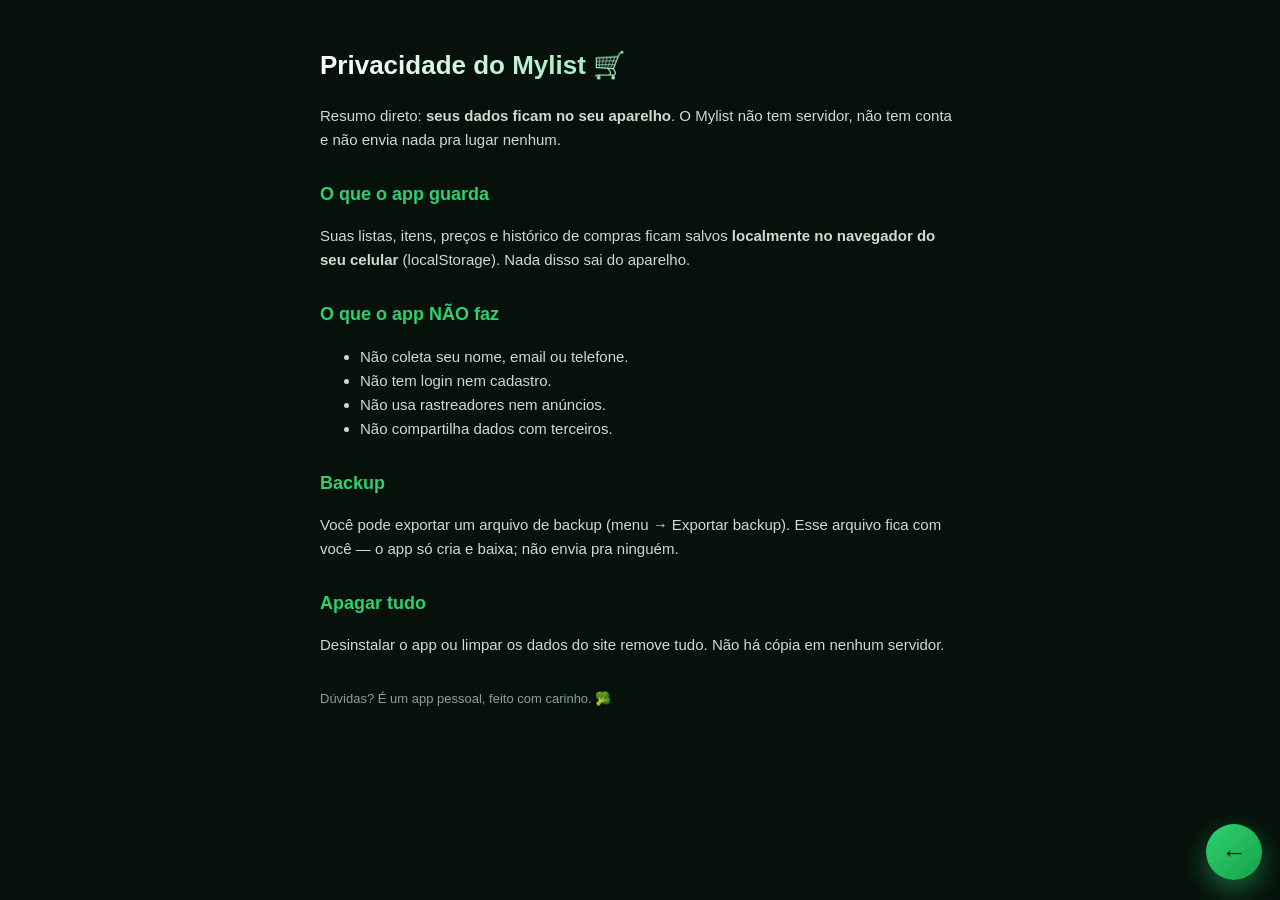
<file: privacidade.html>
<!DOCTYPE html>
<html lang="pt-BR">
<head>
  <meta charset="UTF-8" />
  <meta name="viewport" content="width=device-width, initial-scale=1, viewport-fit=cover" />
  <meta name="theme-color" content="#0a1710" />
  <title>Mylist — Privacidade</title>
  <style>
    body { margin:0; background:#07110b; color:#eafaf0; font-family:-apple-system,BlinkMacSystemFont,"Segoe UI",Roboto,sans-serif; line-height:1.6; }
    .wrap { max-width:640px; margin:0 auto; padding:28px 20px 60px; }
    h1 { font-size:26px; background:linear-gradient(100deg,#fff,#2fd06e); -webkit-background-clip:text; background-clip:text; color:transparent; }
    h2 { font-size:18px; margin-top:28px; color:#2fd06e; }
    p, li { color:#c9ddd1; font-size:15px; }
    a { color:#2fd06e; }
    .back-fab { position:fixed; right:18px; bottom:calc(env(safe-area-inset-bottom,0px) + 20px);
      width:56px; height:56px; border-radius:999px; background:linear-gradient(135deg,#2fd06e,#16a34a);
      color:#04160b; display:grid; place-items:center; font-size:25px; font-weight:900; text-decoration:none; z-index:20;
      box-shadow:0 10px 26px rgba(47,208,110,.45), 0 2px 6px rgba(0,0,0,.4); }
    .back-fab:active { transform:scale(.9); }
  </style>
</head>
<body>
  <div class="wrap">
    <a class="back-fab" href="index.html" aria-label="Voltar">←</a>
    <h1>Privacidade do Mylist 🛒</h1>
    <p>Resumo direto: <b>seus dados ficam no seu aparelho</b>. O Mylist não tem servidor, não tem conta e não envia nada pra lugar nenhum.</p>

    <h2>O que o app guarda</h2>
    <p>Suas listas, itens, preços e histórico de compras ficam salvos <b>localmente no navegador do seu celular</b> (localStorage). Nada disso sai do aparelho.</p>

    <h2>O que o app NÃO faz</h2>
    <ul>
      <li>Não coleta seu nome, email ou telefone.</li>
      <li>Não tem login nem cadastro.</li>
      <li>Não usa rastreadores nem anúncios.</li>
      <li>Não compartilha dados com terceiros.</li>
    </ul>

    <h2>Backup</h2>
    <p>Você pode exportar um arquivo de backup (menu → Exportar backup). Esse arquivo fica com você — o app só cria e baixa; não envia pra ninguém.</p>

    <h2>Apagar tudo</h2>
    <p>Desinstalar o app ou limpar os dados do site remove tudo. Não há cópia em nenhum servidor.</p>

    <p style="margin-top:32px;color:#86a394;font-size:13px">Dúvidas? É um app pessoal, feito com carinho. 🥦</p>
  </div>
</body>
</html>
</file>
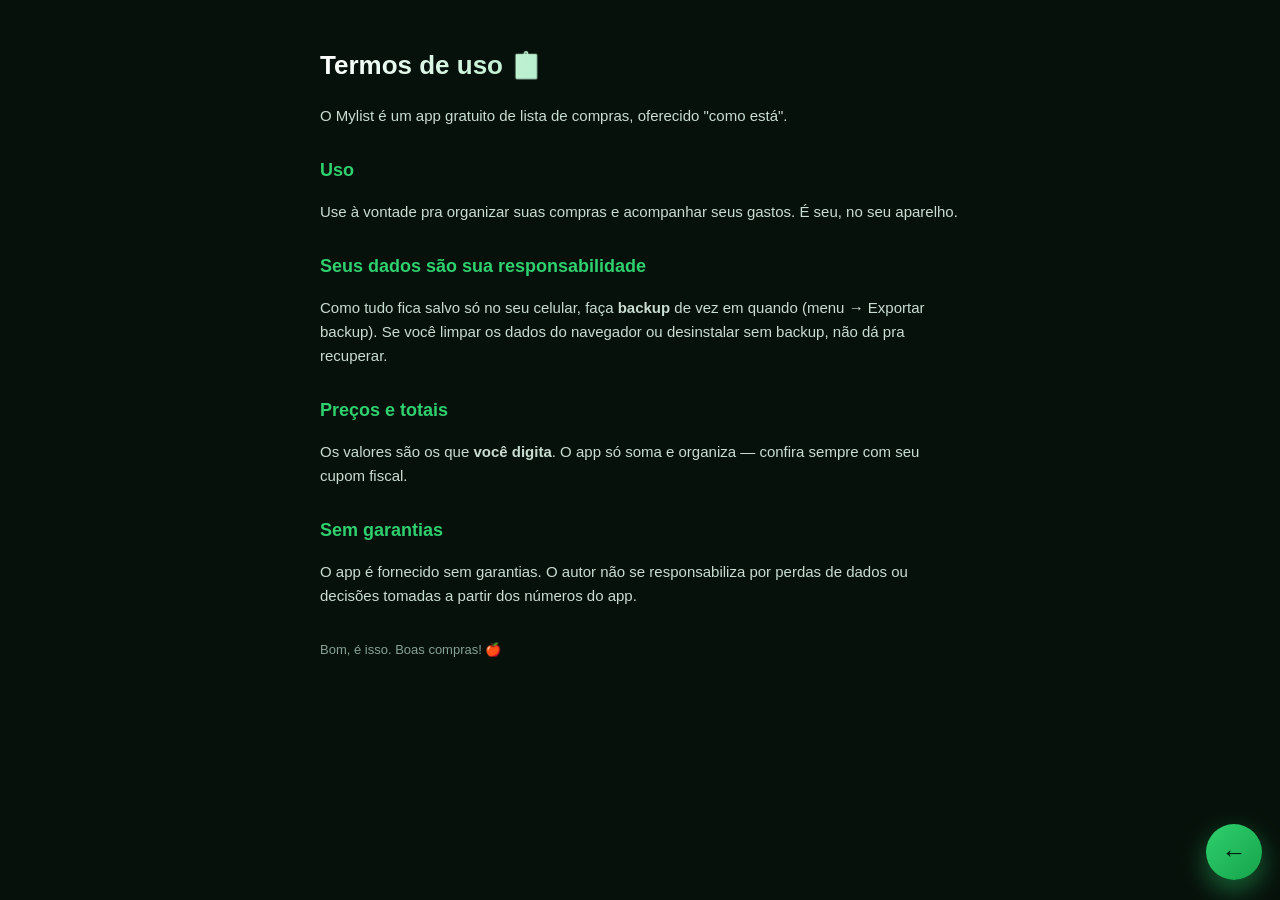
<file: termos.html>
<!DOCTYPE html>
<html lang="pt-BR">
<head>
  <meta charset="UTF-8" />
  <meta name="viewport" content="width=device-width, initial-scale=1, viewport-fit=cover" />
  <meta name="theme-color" content="#0a1710" />
  <title>Mylist — Termos</title>
  <style>
    body { margin:0; background:#07110b; color:#eafaf0; font-family:-apple-system,BlinkMacSystemFont,"Segoe UI",Roboto,sans-serif; line-height:1.6; }
    .wrap { max-width:640px; margin:0 auto; padding:28px 20px 60px; }
    h1 { font-size:26px; background:linear-gradient(100deg,#fff,#2fd06e); -webkit-background-clip:text; background-clip:text; color:transparent; }
    h2 { font-size:18px; margin-top:28px; color:#2fd06e; }
    p, li { color:#c9ddd1; font-size:15px; }
    a { color:#2fd06e; }
    .back-fab { position:fixed; right:18px; bottom:calc(env(safe-area-inset-bottom,0px) + 20px);
      width:56px; height:56px; border-radius:999px; background:linear-gradient(135deg,#2fd06e,#16a34a);
      color:#04160b; display:grid; place-items:center; font-size:25px; font-weight:900; text-decoration:none; z-index:20;
      box-shadow:0 10px 26px rgba(47,208,110,.45), 0 2px 6px rgba(0,0,0,.4); }
    .back-fab:active { transform:scale(.9); }
  </style>
</head>
<body>
  <div class="wrap">
    <a class="back-fab" href="index.html" aria-label="Voltar">←</a>
    <h1>Termos de uso 📋</h1>
    <p>O Mylist é um app gratuito de lista de compras, oferecido "como está".</p>

    <h2>Uso</h2>
    <p>Use à vontade pra organizar suas compras e acompanhar seus gastos. É seu, no seu aparelho.</p>

    <h2>Seus dados são sua responsabilidade</h2>
    <p>Como tudo fica salvo só no seu celular, faça <b>backup</b> de vez em quando (menu → Exportar backup). Se você limpar os dados do navegador ou desinstalar sem backup, não dá pra recuperar.</p>

    <h2>Preços e totais</h2>
    <p>Os valores são os que <b>você digita</b>. O app só soma e organiza — confira sempre com seu cupom fiscal.</p>

    <h2>Sem garantias</h2>
    <p>O app é fornecido sem garantias. O autor não se responsabiliza por perdas de dados ou decisões tomadas a partir dos números do app.</p>

    <p style="margin-top:32px;color:#86a394;font-size:13px">Bom, é isso. Boas compras! 🍎</p>
  </div>
</body>
</html>
</file>
